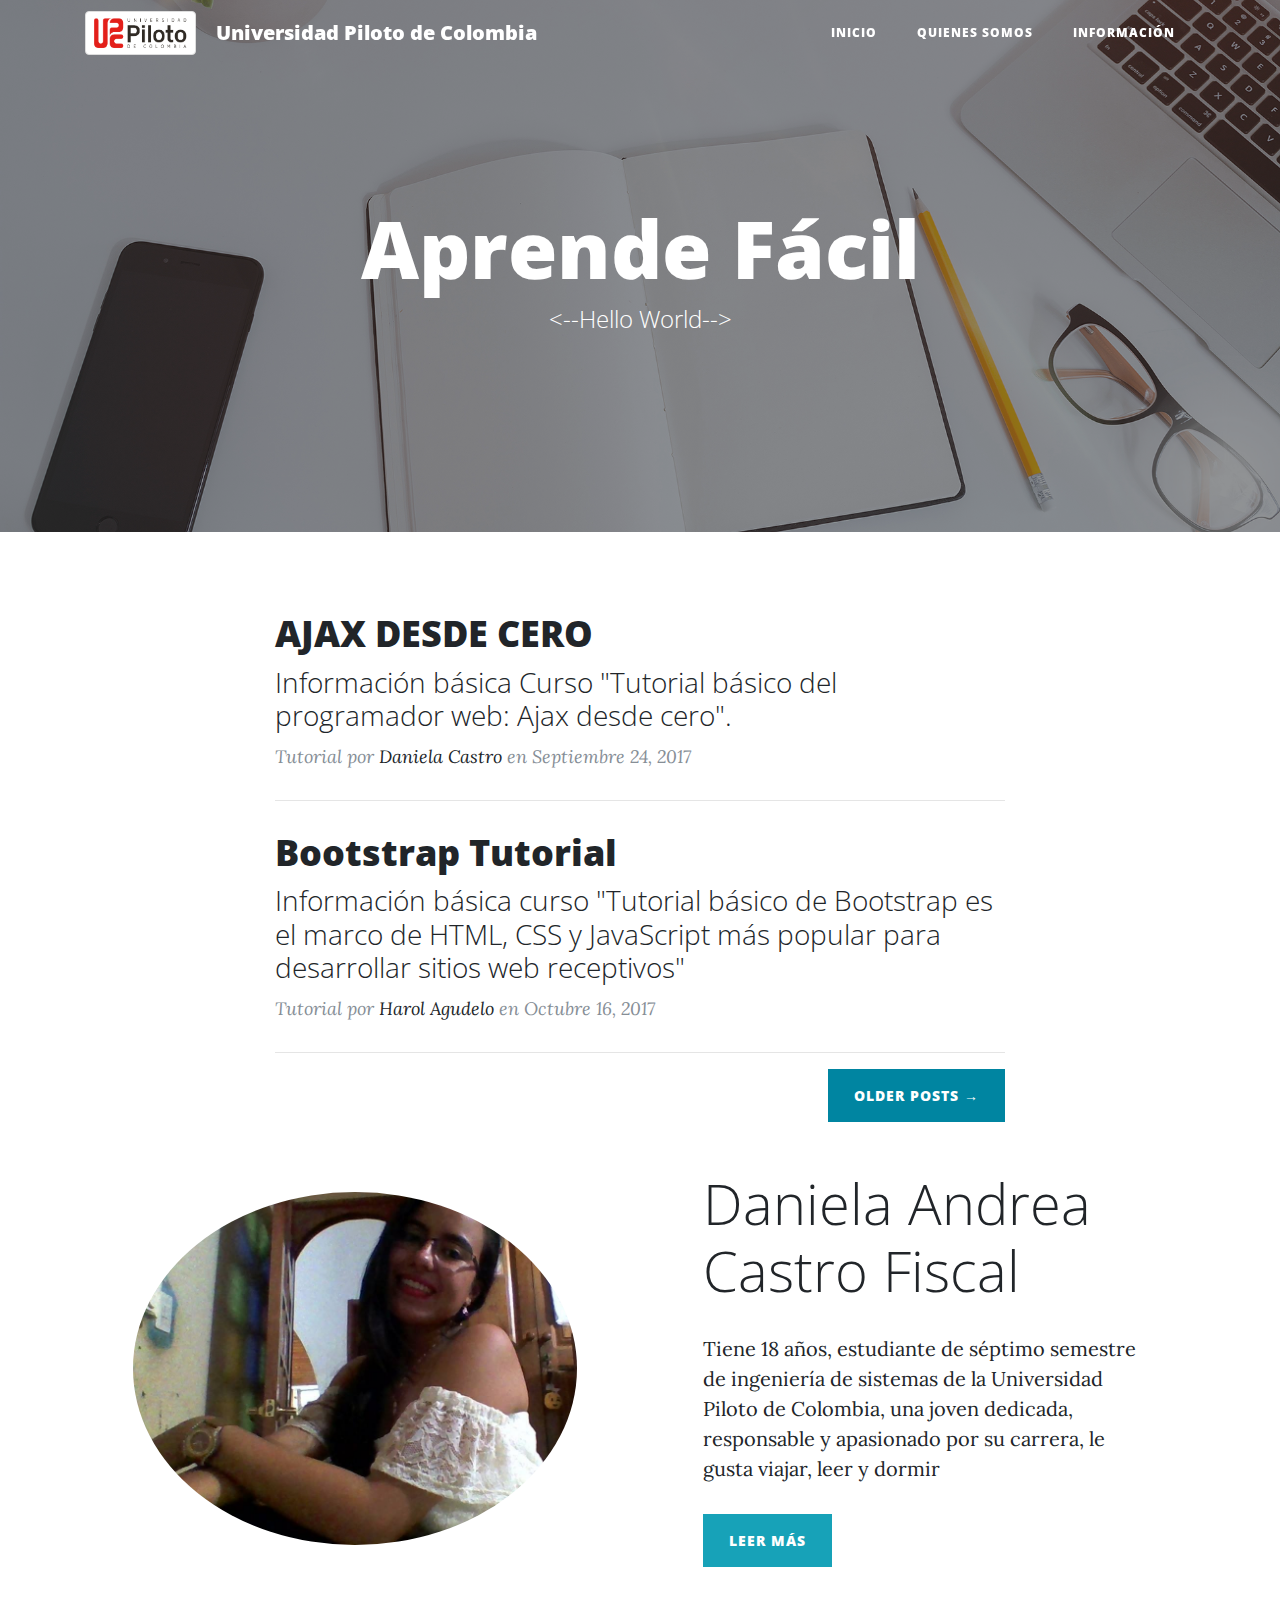
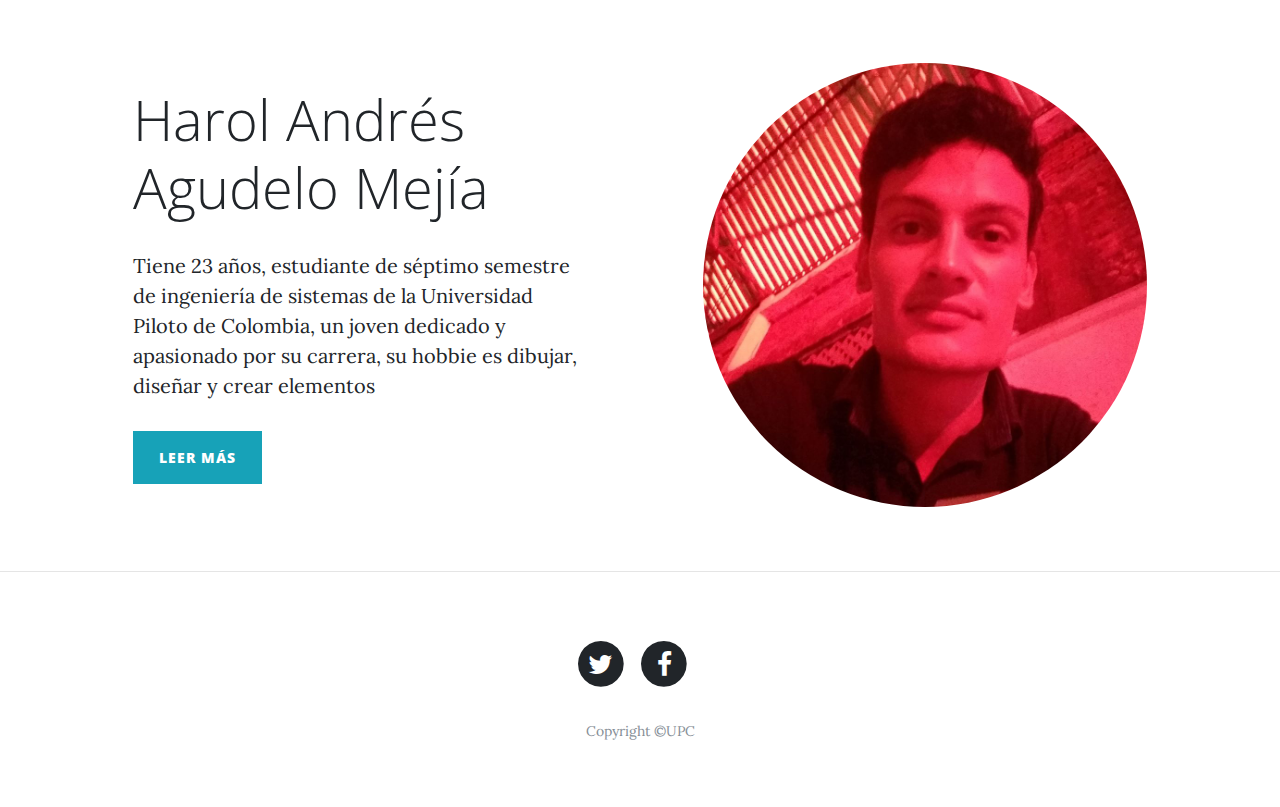
<file: index.html>
<!DOCTYPE html>
<html lang="en">

  <head>

    <meta charset="utf-8">
    <meta name="viewport" content="width=device-width, initial-scale=1, shrink-to-fit=no">
    <meta name="description" content="">
    <meta name="author" content="">

    <title>Programacion Web</title>

    <!-- Bootstrap core CSS -->
    <link href="vendor/bootstrap/css/bootstrap.min.css" rel="stylesheet">

    <!-- Custom fonts for this template -->
    <link href="vendor/font-awesome/css/font-awesome.min.css" rel="stylesheet" type="text/css">
    <link href='https://fonts.googleapis.com/css?family=Lora:400,700,400italic,700italic' rel='stylesheet' type='text/css'>
    <link href='https://fonts.googleapis.com/css?family=Open+Sans:300italic,400italic,600italic,700italic,800italic,400,300,600,700,800' rel='stylesheet' type='text/css'>

    <!-- Custom styles for this template -->
    <link href="css/clean-blog.min.css" rel="stylesheet">

  </head>

  <body>

    <!-- Navigation -->
    <nav class="navbar navbar-expand-lg navbar-light fixed-top" id="mainNav">
      <div class="container">
      <img class="img-thumbnail" src= img/LogoHorizontal.png alt="" width="10%" height="20%">
        <a class="navbar-brand" href="index.html">Universidad Piloto de Colombia</a>
        <button class="navbar-toggler navbar-toggler-right" type="button" data-toggle="collapse" data-target="#navbarResponsive" aria-controls="navbarResponsive" aria-expanded="false" aria-label="Toggle navigation">
          Menu
          <i class="fa fa-bars"></i>
        </button>
        <div class="collapse navbar-collapse" id="navbarResponsive">
          <ul class="navbar-nav ml-auto">
            
            <li class="nav-item">
              <a class="nav-link" href="index.html">Inicio</a>
            </li>
            <li class="nav-item">
              <a class="nav-link" href="#harol">Quienes Somos</a>
            </li>
            <li class="nav-item">
              <a class="nav-link" href="about.html">Información</a>
            </li>
            
            <!--<li class="nav-item">
              <a class="nav-link" href="contact.html">Contact</a>
            </li>-->
          </ul>
        </div>
      </div>
    </nav>

    <!-- Page Header -->
    <header class="masthead" style="background-image: url('img/home-bg.jpg')">
      <div class="overlay"></div>
      <div class="container">
        <div class="row">
          <div class="col-lg-8 col-md-10 mx-auto">
            <div class="site-heading">
              <h1>Aprende Fácil</h1>
              <span class="subheading"><--Hello World--> </span>
            </div>
          </div>
        </div>
      </div>
    </header>

    <!-- Main Content -->
    <div class="container">
      <div class="row">
        <div class="col-lg-8 col-md-10 mx-auto">
          <div class="post-preview">
            <a href="post.html">
              <h2 class="post-title">
                AJAX DESDE CERO
              </h2>
              <h3 class="post-subtitle">
                Información básica Curso "Tutorial básico del programador web: Ajax desde cero".
              </h3>
            </a>
            <p class="post-meta">Tutorial por
              <a href="hv.html">Daniela Castro</a>
              en Septiembre 24, 2017</p>
          </div>
          <hr>
          <div class="post-preview">
            <a href="post2.html">
              <h2 class="post-title">
                Bootstrap Tutorial
              </h2>
              <h3 class="post-subtitle">
                Información básica curso "Tutorial básico de Bootstrap es el marco de HTML, CSS y JavaScript más popular para desarrollar sitios web receptivos"
              </h3>
            </a>
            <p class="post-meta">Tutorial por
              <a href="hv1.html">Harol Agudelo</a>
              en Octubre 16, 2017</p>
          </div>
          <hr>
          
          <!-- Pager -->
          <div class="clearfix">
            <a class="btn btn-primary float-right" href="#">Older Posts &rarr;</a>
          </div>
        </div>
      </div>
    </div>

    <!--HOJAS DE VIDA-->
    <section>
      <div class="container">
        <div class="row align-items-center">
          <div class="col-md-6">
            <div class="p-5">
              <img class="img-fluid rounded-circle" src=img/yo.jpg  alt="">
            </div>
          </div>
          <div class="col-md-6">
            <div class="p-5">
              <h2 class="display-4">Daniela Andrea Castro Fiscal</h2>
              <p>Tiene 18 años, estudiante de séptimo semestre de ingeniería de sistemas de la Universidad Piloto de Colombia, una joven dedicada, responsable y apasionado por su carrera, le gusta viajar, leer y dormir </p>
              <a class="btn btn-info" href="hv.html">
              Leer Más
            </a>
            </div>
          </div>
        </div>
      </div>
    </section>

    <section>
      <div class="container">
        <div class="row align-items-center">
          <div class="col-md-6 order-2">
            <div class="p-5">
              <img class="img-fluid rounded-circle" src= img/harol.jpg alt="">
            </div>
          </div>
          <div class="col-md-6 order-1">
            <div class="p-5" id=harol>
              <h2 class="display-4">Harol Andrés Agudelo Mejía</h2>
              <p>Tiene 23 años, estudiante de séptimo semestre de ingeniería de sistemas de la Universidad Piloto de Colombia, un joven dedicado y apasionado por su carrera, su hobbie es dibujar, diseñar y crear elementos </p>
              <a class="btn btn-info" href="hv1.html">
              Leer Más
            </a>
            </div>
          </div>
        </div>
      </div>
    </section>

    
  <!--FIN HOJA DE VIDA-->

    <hr>

    <!-- Footer -->
    <footer>
      <div class="container">
        <div class="row">
          <div class="col-lg-8 col-md-10 mx-auto">
            <ul class="list-inline text-center">
              <li class="list-inline-item">
                <a href="https://twitter.com/login?redirect_after_login=%2Fhome">
                  <span class="fa-stack fa-lg">
                    <i class="fa fa-circle fa-stack-2x"></i>
                    <i class="fa fa-twitter fa-stack-1x fa-inverse"></i>
                  </span>
                </a>
              </li>
              <li class="list-inline-item">
                <a href= "https://www.facebook.com/dannii.castro.0716">
                  <span class="fa-stack fa-lg">
                    <i class="fa fa-circle fa-stack-2x"></i>
                    <i class="fa fa-facebook fa-stack-1x fa-inverse"></i>
                  </span>
                </a>
              </li>
              <li class="list-inline-item">
                <a href="https://www.facebook.com/dannii.castro.0716">
              </li>
            </ul>
            <p class="copyright text-muted">Copyright &copy;UPC</p>
          </div>
        </div>
      </div>
    </footer>

    <!-- Bootstrap core JavaScript -->
    <script src="vendor/jquery/jquery.min.js"></script>
    <script src="vendor/bootstrap/js/bootstrap.bundle.min.js"></script>

    <!-- Custom scripts for this template -->
    <script src="js/clean-blog.min.js"></script>

  </body>

</html>
</file>
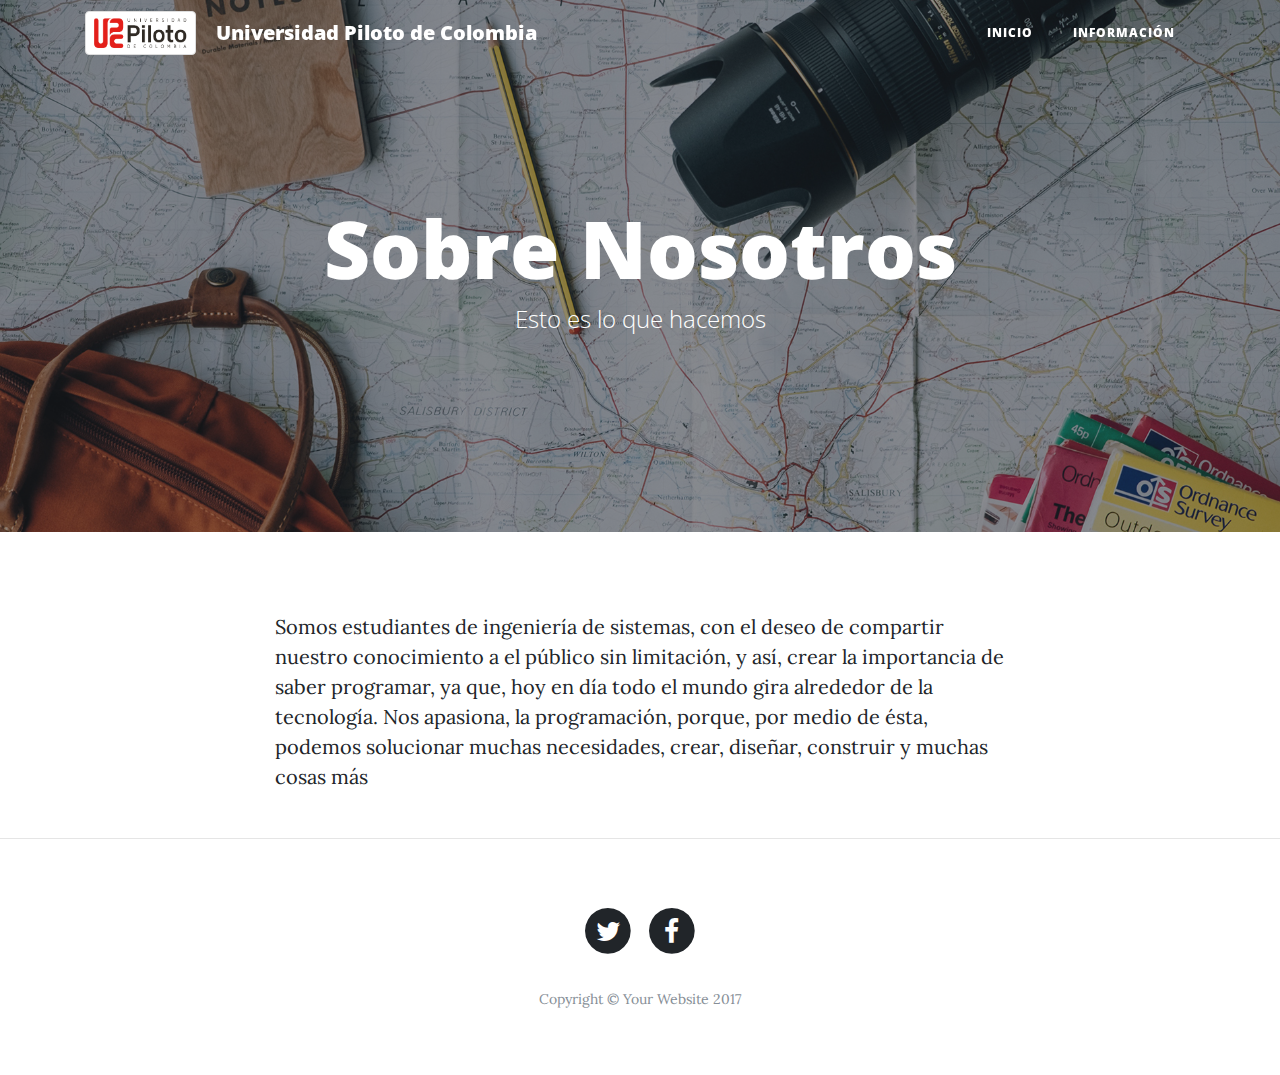
<file: about.html>
<!DOCTYPE html>
<html lang="en">

  <head>

    <meta charset="utf-8">
    <meta name="viewport" content="width=device-width, initial-scale=1, shrink-to-fit=no">
    <meta name="description" content="">
    <meta name="author" content="">

    <title>Programación Web</title>

    <!-- Bootstrap core CSS -->
    <link href="vendor/bootstrap/css/bootstrap.min.css" rel="stylesheet">

    <!-- Custom fonts for this template -->
    <link href="vendor/font-awesome/css/font-awesome.min.css" rel="stylesheet" type="text/css">
    <link href='https://fonts.googleapis.com/css?family=Lora:400,700,400italic,700italic' rel='stylesheet' type='text/css'>
    <link href='https://fonts.googleapis.com/css?family=Open+Sans:300italic,400italic,600italic,700italic,800italic,400,300,600,700,800' rel='stylesheet' type='text/css'>

    <!-- Custom styles for this template -->
    <link href="css/clean-blog.min.css" rel="stylesheet">

  </head>

  <body>

    <!-- Navigation -->
    <nav class="navbar navbar-expand-lg navbar-light fixed-top" id="mainNav">
      <div class="container"><img class="img-thumbnail" src= img/LogoHorizontal.png alt="" width="10%" height="20%">
        <a class="navbar-brand" href="index.html">Universidad Piloto de Colombia</a>
        <button class="navbar-toggler navbar-toggler-right" type="button" data-toggle="collapse" data-target="#navbarResponsive" aria-controls="navbarResponsive" aria-expanded="false" aria-label="Toggle navigation">
          Menu
          <i class="fa fa-bars"></i>
        </button>
        <div class="collapse navbar-collapse" id="navbarResponsive">
          <ul class="navbar-nav ml-auto">
            <li class="nav-item">
              <a class="nav-link" href="index.html">Inicio</a>
            </li>
            
            <li class="nav-item">
              <a class="nav-link" href="about.html">Información</a>
            </li>
          </ul>
        </div>
      </div>
    </nav>

    <!-- Page Header -->
    <header class="masthead" style="background-image: url('img/about-bg.jpg')">
      <div class="overlay"></div>
      <div class="container">
        <div class="row">
          <div class="col-lg-8 col-md-10 mx-auto">
            <div class="page-heading">
              <h1>Sobre Nosotros</h1>
              <span class="subheading">Esto es lo que hacemos</span>
            </div>
          </div>
        </div>
      </div>
    </header>

    <!-- Main Content -->
    <div class="container">
      <div class="row">
        <div class="col-lg-8 col-md-10 mx-auto">
          <p>Somos estudiantes de ingeniería de sistemas, con el deseo de compartir nuestro conocimiento a el público sin limitación, y así, crear la importancia de saber programar, ya que, hoy en día todo el mundo gira alrededor de la tecnología. Nos apasiona, la programación, porque, por medio de ésta, podemos solucionar muchas necesidades, crear, diseñar, construir y muchas cosas más</p>
          
        </div>
      </div>
    </div>

    <hr>

    <!-- Footer -->
    <footer>
      <div class="container">
        <div class="row">
          <div class="col-lg-8 col-md-10 mx-auto">
            <ul class="list-inline text-center">
              <li class="list-inline-item">
                <a href="https://twitter.com/login?redirect_after_login=%2Fhome">
                  <span class="fa-stack fa-lg">
                    <i class="fa fa-circle fa-stack-2x"></i>
                    <i class="fa fa-twitter fa-stack-1x fa-inverse"></i>
                  </span>
                </a>
              </li>
              <li class="list-inline-item">
                <a href="https://www.facebook.com/dannii.castro.0716">
                  <span class="fa-stack fa-lg">
                    <i class="fa fa-circle fa-stack-2x"></i>
                    <i class="fa fa-facebook fa-stack-1x fa-inverse"></i>
                  </span>
                </a>
              </li>
  
              
            </ul>
            <p class="copyright text-muted">Copyright &copy; Your Website 2017</p>
          </div>
        </div>
      </div>
    </footer>

    <!-- Bootstrap core JavaScript -->
    <script src="vendor/jquery/jquery.min.js"></script>
    <script src="vendor/bootstrap/js/bootstrap.bundle.min.js"></script>

    <!-- Custom scripts for this template -->
    <script src="js/clean-blog.min.js"></script>

  </body>

</html>
</file>
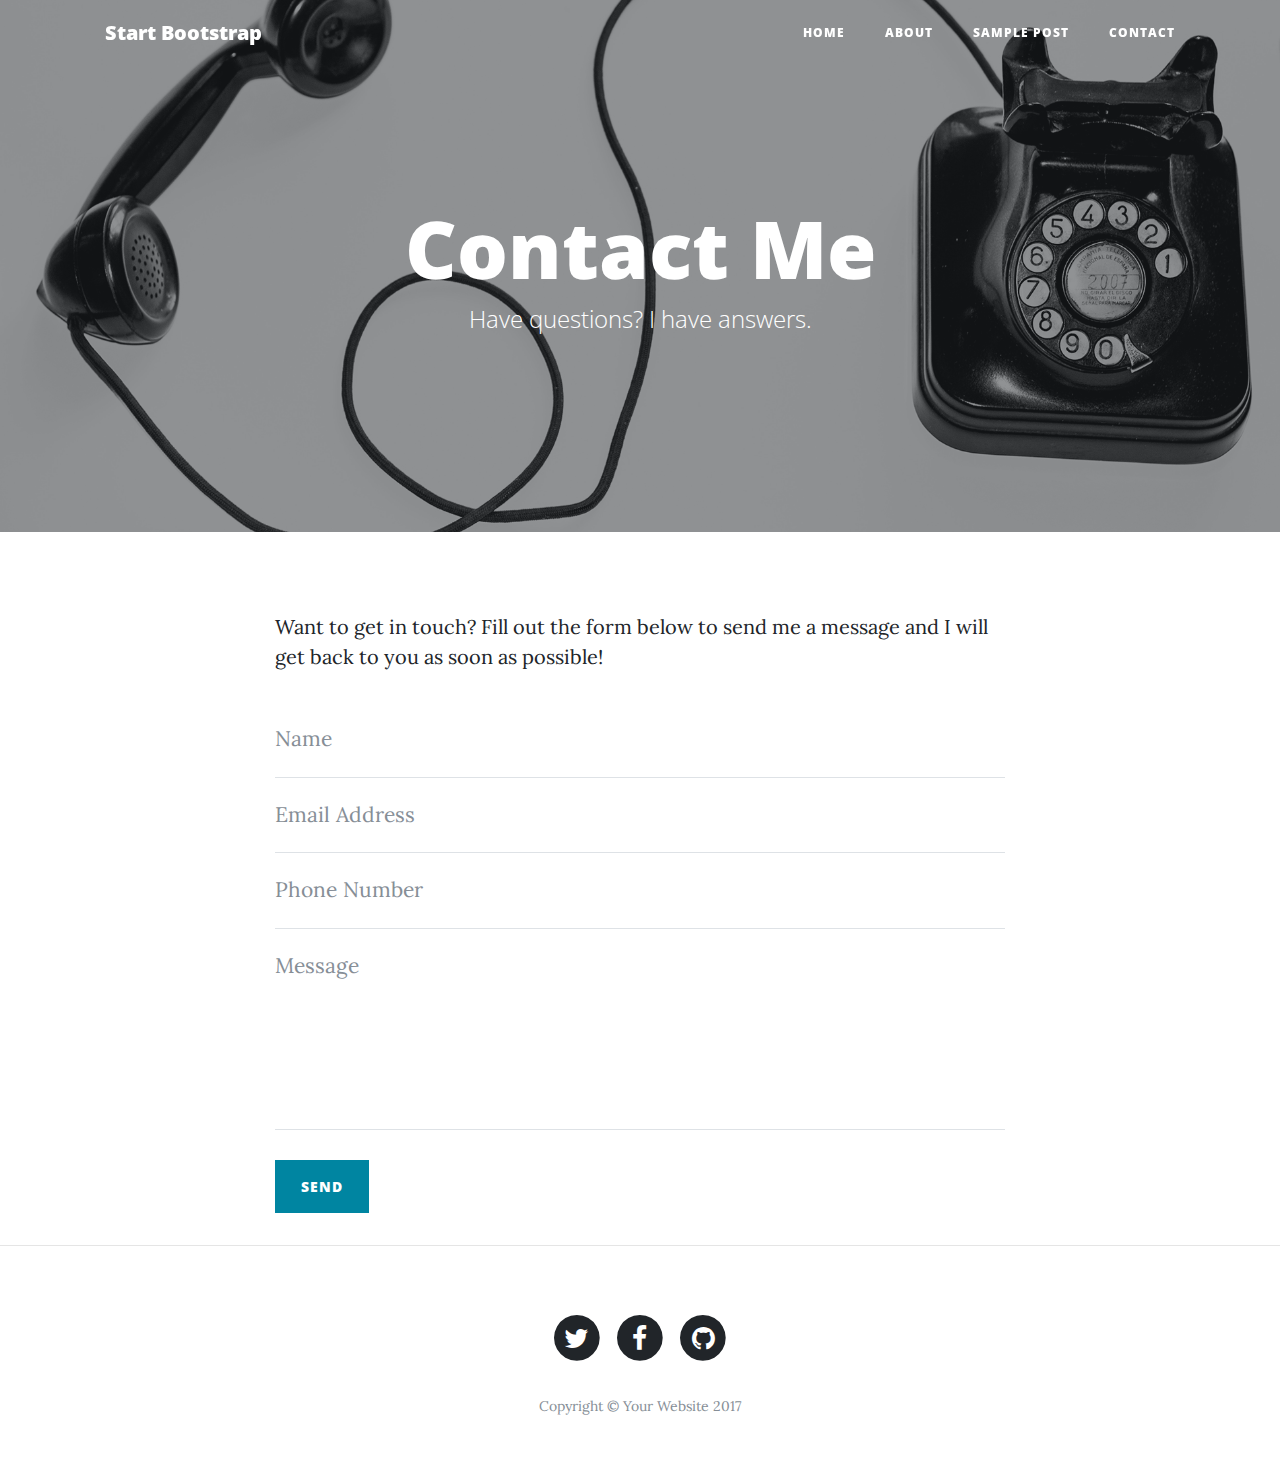
<file: contact.html>
<!DOCTYPE html>
<html lang="en">

  <head>

    <meta charset="utf-8">
    <meta name="viewport" content="width=device-width, initial-scale=1, shrink-to-fit=no">
    <meta name="description" content="">
    <meta name="author" content="">

    <title>Clean Blog - Start Bootstrap Theme</title>

    <!-- Bootstrap core CSS -->
    <link href="vendor/bootstrap/css/bootstrap.min.css" rel="stylesheet">

    <!-- Custom fonts for this template -->
    <link href="vendor/font-awesome/css/font-awesome.min.css" rel="stylesheet" type="text/css">
    <link href='https://fonts.googleapis.com/css?family=Lora:400,700,400italic,700italic' rel='stylesheet' type='text/css'>
    <link href='https://fonts.googleapis.com/css?family=Open+Sans:300italic,400italic,600italic,700italic,800italic,400,300,600,700,800' rel='stylesheet' type='text/css'>

    <!-- Custom styles for this template -->
    <link href="css/clean-blog.min.css" rel="stylesheet">

  </head>

  <body>

    <!-- Navigation -->
    <nav class="navbar navbar-expand-lg navbar-light fixed-top" id="mainNav">
      <div class="container">
        <a class="navbar-brand" href="index.html">Start Bootstrap</a>
        <button class="navbar-toggler navbar-toggler-right" type="button" data-toggle="collapse" data-target="#navbarResponsive" aria-controls="navbarResponsive" aria-expanded="false" aria-label="Toggle navigation">
          Menu
          <i class="fa fa-bars"></i>
        </button>
        <div class="collapse navbar-collapse" id="navbarResponsive">
          <ul class="navbar-nav ml-auto">
            <li class="nav-item">
              <a class="nav-link" href="index.html">Home</a>
            </li>
            <li class="nav-item">
              <a class="nav-link" href="about.html">About</a>
            </li>
            <li class="nav-item">
              <a class="nav-link" href="post.html">Sample Post</a>
            </li>
            <li class="nav-item">
              <a class="nav-link" href="contact.html">Contact</a>
            </li>
          </ul>
        </div>
      </div>
    </nav>

    <!-- Page Header -->
    <header class="masthead" style="background-image: url('img/contact-bg.jpg')">
      <div class="overlay"></div>
      <div class="container">
        <div class="row">
          <div class="col-lg-8 col-md-10 mx-auto">
            <div class="page-heading">
              <h1>Contact Me</h1>
              <span class="subheading">Have questions? I have answers.</span>
            </div>
          </div>
        </div>
      </div>
    </header>

    <!-- Main Content -->
    <div class="container">
      <div class="row">
        <div class="col-lg-8 col-md-10 mx-auto">
          <p>Want to get in touch? Fill out the form below to send me a message and I will get back to you as soon as possible!</p>
          <!-- Contact Form - Enter your email address on line 19 of the mail/contact_me.php file to make this form work. -->
          <!-- WARNING: Some web hosts do not allow emails to be sent through forms to common mail hosts like Gmail or Yahoo. It's recommended that you use a private domain email address! -->
          <!-- To use the contact form, your site must be on a live web host with PHP! The form will not work locally! -->
          <form name="sentMessage" id="contactForm" novalidate>
            <div class="control-group">
              <div class="form-group floating-label-form-group controls">
                <label>Name</label>
                <input type="text" class="form-control" placeholder="Name" id="name" required data-validation-required-message="Please enter your name.">
                <p class="help-block text-danger"></p>
              </div>
            </div>
            <div class="control-group">
              <div class="form-group floating-label-form-group controls">
                <label>Email Address</label>
                <input type="email" class="form-control" placeholder="Email Address" id="email" required data-validation-required-message="Please enter your email address.">
                <p class="help-block text-danger"></p>
              </div>
            </div>
            <div class="control-group">
              <div class="form-group col-xs-12 floating-label-form-group controls">
                <label>Phone Number</label>
                <input type="tel" class="form-control" placeholder="Phone Number" id="phone" required data-validation-required-message="Please enter your phone number.">
                <p class="help-block text-danger"></p>
              </div>
            </div>
            <div class="control-group">
              <div class="form-group floating-label-form-group controls">
                <label>Message</label>
                <textarea rows="5" class="form-control" placeholder="Message" id="message" required data-validation-required-message="Please enter a message."></textarea>
                <p class="help-block text-danger"></p>
              </div>
            </div>
            <br>
            <div id="success"></div>
            <div class="form-group">
              <button type="submit" class="btn btn-primary" id="sendMessageButton">Send</button>
            </div>
          </form>
        </div>
      </div>
    </div>

    <hr>

    <!-- Footer -->
    <footer>
      <div class="container">
        <div class="row">
          <div class="col-lg-8 col-md-10 mx-auto">
            <ul class="list-inline text-center">
              <li class="list-inline-item">
                <a href="#">
                  <span class="fa-stack fa-lg">
                    <i class="fa fa-circle fa-stack-2x"></i>
                    <i class="fa fa-twitter fa-stack-1x fa-inverse"></i>
                  </span>
                </a>
              </li>
              <li class="list-inline-item">
                <a href="#">
                  <span class="fa-stack fa-lg">
                    <i class="fa fa-circle fa-stack-2x"></i>
                    <i class="fa fa-facebook fa-stack-1x fa-inverse"></i>
                  </span>
                </a>
              </li>
              <li class="list-inline-item">
                <a href="#">
                  <span class="fa-stack fa-lg">
                    <i class="fa fa-circle fa-stack-2x"></i>
                    <i class="fa fa-github fa-stack-1x fa-inverse"></i>
                  </span>
                </a>
              </li>
            </ul>
            <p class="copyright text-muted">Copyright &copy; Your Website 2017</p>
          </div>
        </div>
      </div>
    </footer>

    <!-- Bootstrap core JavaScript -->
    <script src="vendor/jquery/jquery.min.js"></script>
    <script src="vendor/bootstrap/js/bootstrap.bundle.min.js"></script>

    <!-- Contact Form JavaScript -->
    <script src="js/jqBootstrapValidation.js"></script>
    <script src="js/contact_me.js"></script>

    <!-- Custom scripts for this template -->
    <script src="js/clean-blog.min.js"></script>

  </body>

</html>
</file>
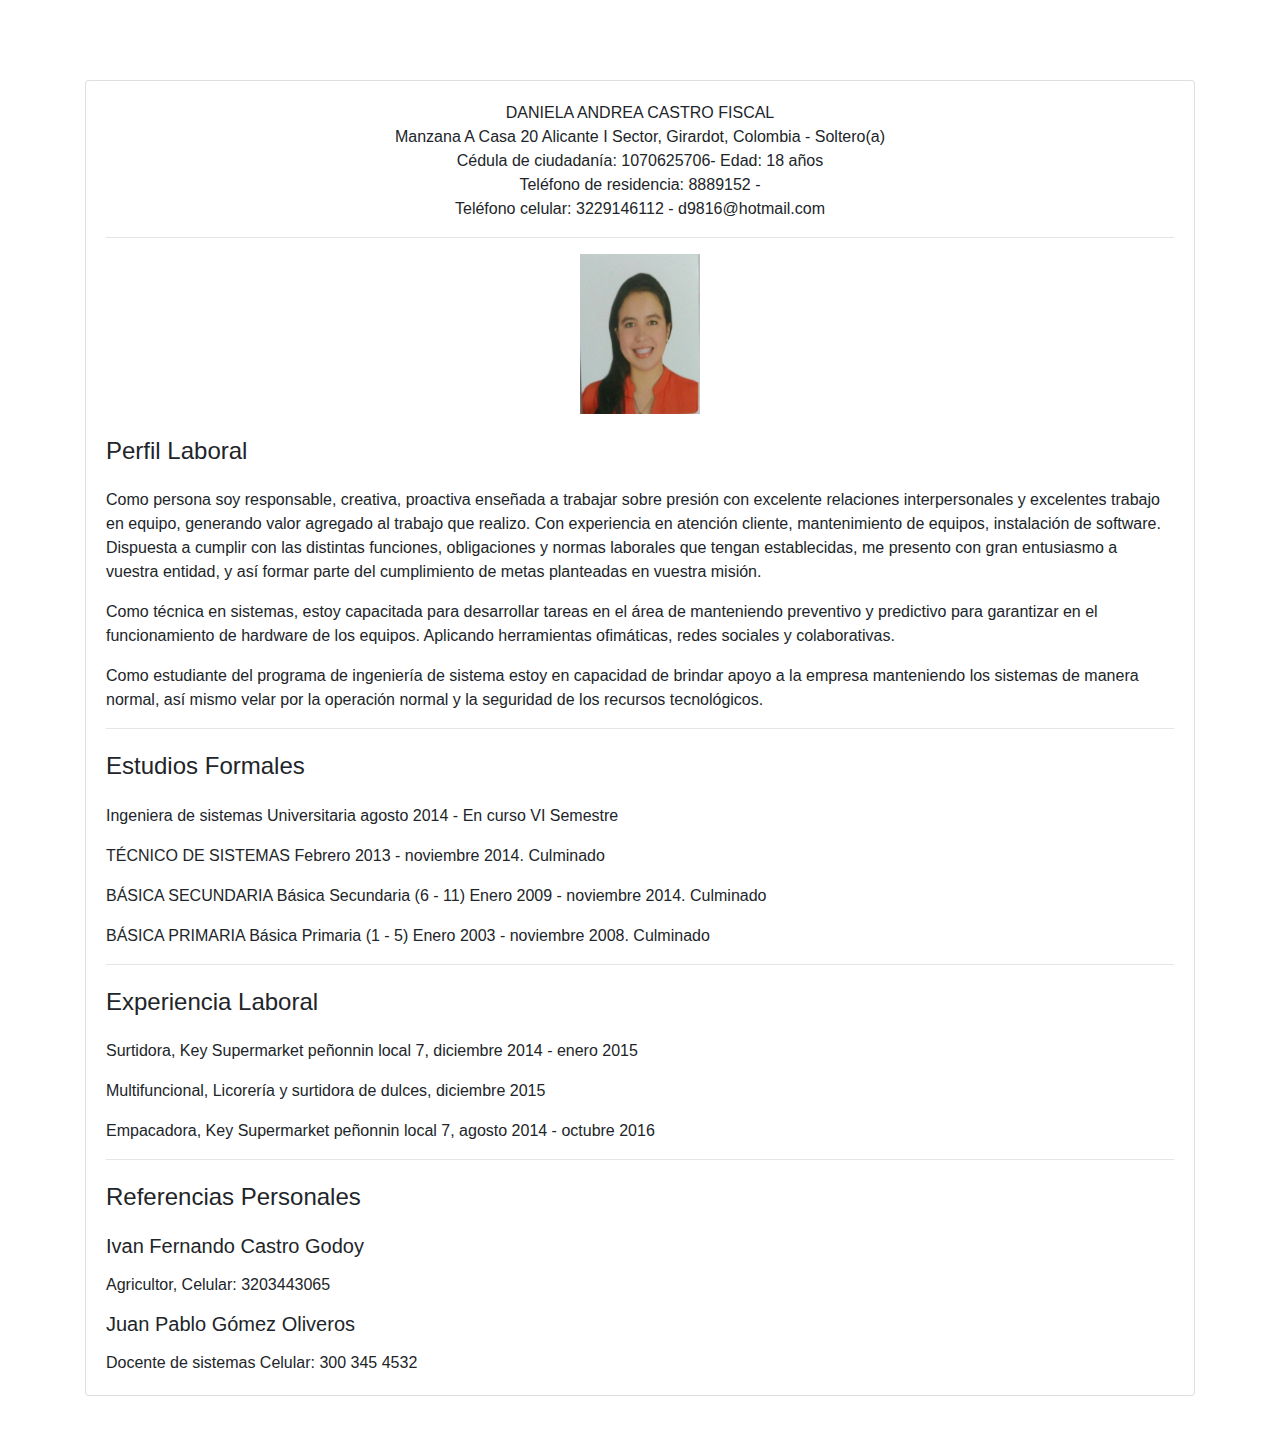
<file: hv.html>
<html>
<head>
	<title>Hoja de vida</title>
</head>
<meta charset="utf-8">
<br>
<link href="css/bootstrap.min.css" rel="stylesheet">
<link href="css/blog-home.css" rel="stylesheet">
<body>

<div class="container">
	<div class="row">
		<div class="col-md-12">
			<div class="card mb-5">
                    
                    <div class="card-body">
                    	<center>DANIELA ANDREA CASTRO FISCAL</center>
						<center>Manzana A Casa 20 Alicante I Sector, Girardot, Colombia - Soltero(a)</center>
						<center>Cédula de ciudadanía: 1070625706- Edad: 18 a&ntilde;os</center>
						<center> Tel&eacute;fono de residencia: 8889152 -</center>
						<center>Tel&eacute;fono celular: 3229146112 &#45; d9816@hotmail.com</center>
						<center><hr></center>
						<center><img src="img/daniela.jpg" width="120" height="160"></center>
                        <h4 class="my-4">Perfil Laboral</h4>
                        <p class="card-text">Como persona soy responsable, creativa, proactiva ense&ntilde;ada a trabajar sobre presi&oacute;n con excelente relaciones interpersonales y excelentes trabajo en equipo, generando valor agregado al trabajo que realizo. Con experiencia en atenci&oacute;n cliente, mantenimiento de equipos, instalaci&oacute;n de software. Dispuesta a cumplir con las distintas funciones, obligaciones y normas laborales que tengan establecidas, me presento con gran entusiasmo a vuestra entidad, y as&iacute; formar parte del cumplimiento de metas planteadas en vuestra misi&oacute;n.</p>
                        <p class="card-text">Como t&eacute;cnica en sistemas, estoy capacitada para desarrollar tareas en el &aacute;rea de manteniendo preventivo y predictivo para garantizar en el funcionamiento de hardware de los equipos. Aplicando herramientas ofim&aacute;ticas, redes sociales y colaborativas.</p>
                        <p class="card-text">Como estudiante del programa de ingenier&iacute;a de sistema estoy en capacidad de  brindar  apoyo  a la  empresa manteniendo  los sistemas  de  manera  normal, as&iacute;  mismo velar  por la  operaci&oacute;n normal y la seguridad de los recursos tecnol&oacute;gicos.</p>
                        <center><hr></center>
                        <h4 class="my-4">Estudios Formales</h4>
                        <p class="card-text"> Ingeniera de sistemas Universitaria agosto 2014 - En curso VI Semestre</p>
                        <p class="card-text">T&Eacute;CNICO DE SISTEMAS   
							Febrero 2013 - noviembre 2014. Culminado</p>
						<p class="card-text">B&Aacute;SICA SECUNDARIA  
							B&aacute;sica Secundaria (6 - 11)  
							Enero 2009 - noviembre 2014. Culminado </p>
						<p class="card-text">B&Aacute;SICA PRIMARIA  
							B&aacute;sica Primaria (1 - 5)  
							Enero 2003 - noviembre 2008. Culminado</p>
						<center><hr></center>
                        <h4 class="my-4">Experiencia Laboral</h4>
                        <p class="card-text">Surtidora, Key Supermarket pe&ntilde;onnin local 7, diciembre 2014 &#45; enero 2015</p>
                        <p class="card-text">Multifuncional, Licorer&iacute;a y surtidora de dulces, diciembre 2015</p>
                        <p class="card-text">Empacadora, Key Supermarket peñonnin local 7, agosto 2014 &#45; octubre 2016</p>
                        <center><hr></center>
                        <h4 class="my-4">Referencias Personales</h4>
                        <h5 class="my-3">Ivan Fernando Castro Godoy</h5>
                        <p class="card-text">Agricultor,
						Celular: 3203443065</p>
						<h5 class="my-3">Juan Pablo G&oacute;mez Oliveros</h5>
                        <p class="card-text">Docente de sistemas Celular: 300 345 4532</p>
                    </div>
                    
                </div>
		</div>
	</div>
</div>
</body>
</html>
<!-- DANIELA ANDREA CASTRO FISCAL
                                Manzana A Casa 20 Alicante I Sector, Girardot, Colombia - Soltero(a)
                          Tarjeta de Identidad 98121615711- Edad: 18 años
                   Teléfono de residencia: 8889152 -
                           Teléfono celular: 3229146112 – d9816@hotmail.com
                 TECN SISTEMAS COMPUTACIÓN -->
</file>
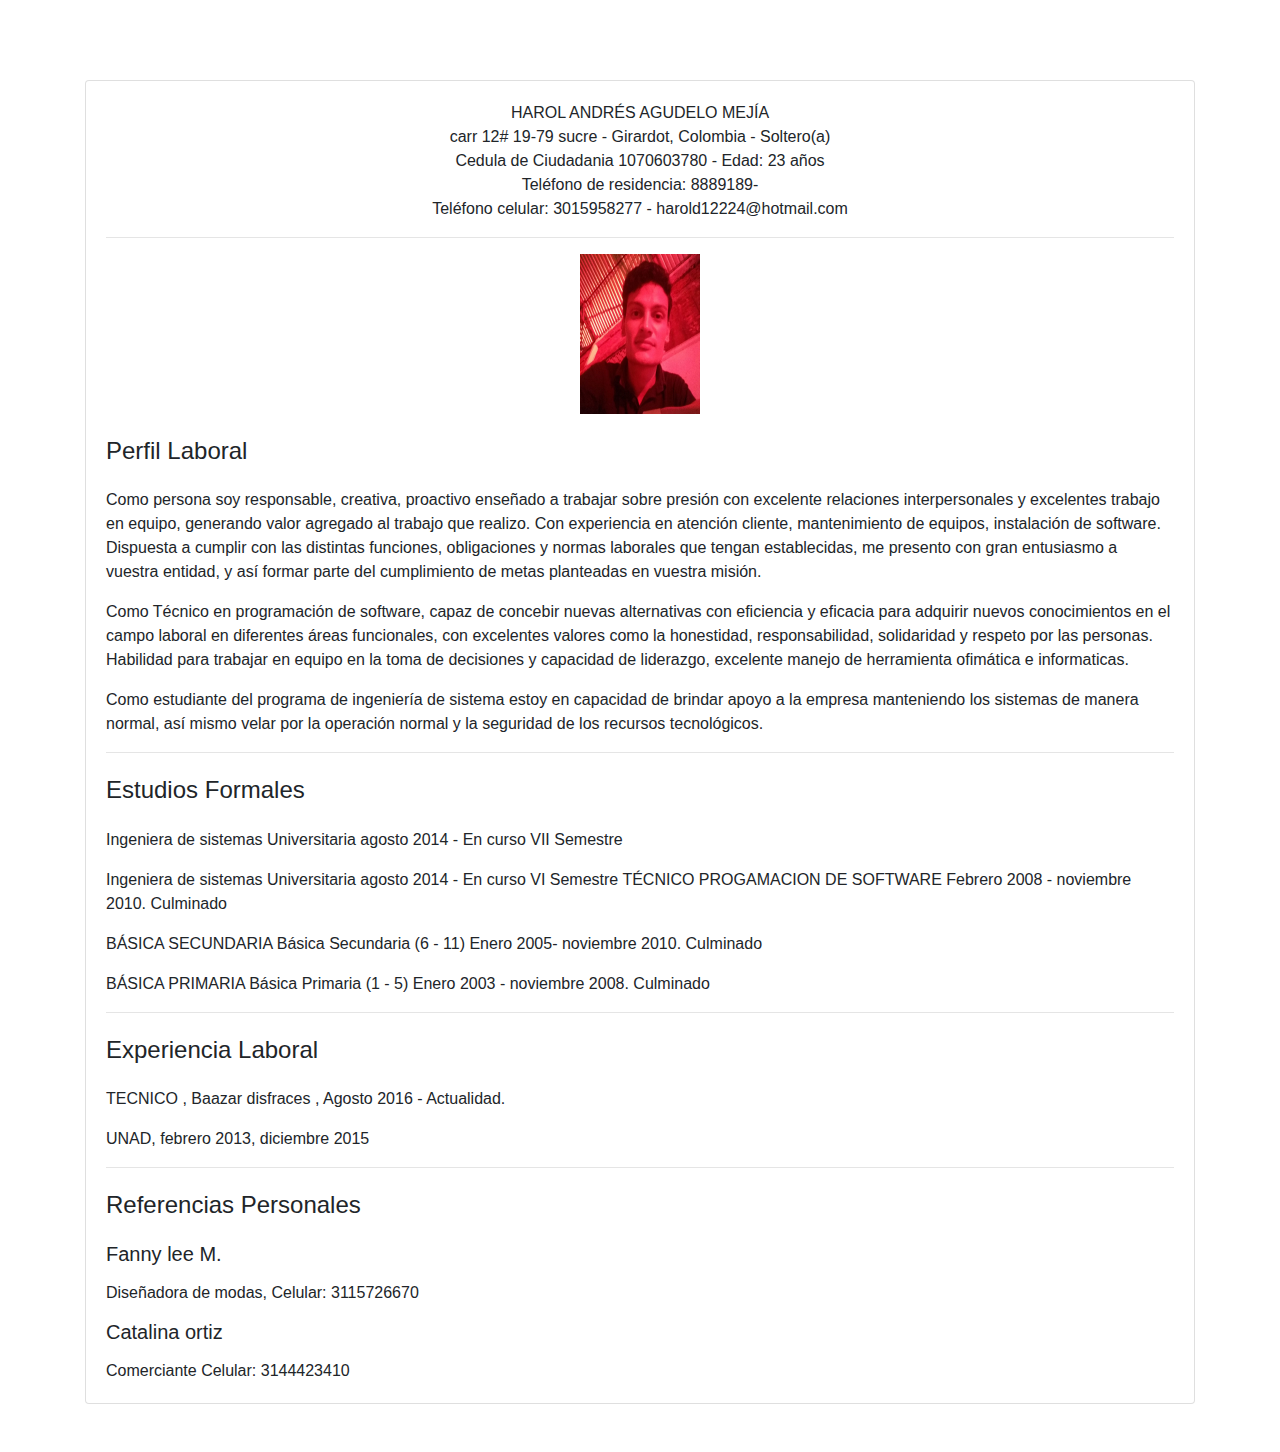
<file: hv1.html>
<html>
<head>
	<title>Hoja de vida</title>
</head>
<meta charset="utf-8">
<br>
<link href="css/bootstrap.min.css" rel="stylesheet">
<link href="css/blog-home.css" rel="stylesheet">
<body>

<div class="container">
	<div class="row">
		<div class="col-md-12">
			<div class="card mb-5">
                    
                    <div class="card-body">
                    	<center>HAROL ANDRÉS AGUDELO MEJÍA</center>
						<center>carr 12# 19-79 sucre - Girardot, Colombia - Soltero(a)</center>
						<center>Cedula de Ciudadania 1070603780 - Edad: 23 años</center>
						<center> Tel&eacute;fono de residencia: 8889189-</center>
						<center>Teléfono celular: 3015958277 - harold12224@hotmail.com</center>
						<center><hr></center>
						<center><img src="img/harol.jpg" width="120" height="160"></center>
                        <h4 class="my-4">Perfil Laboral</h4>
                        <p class="card-text">Como persona soy responsable, creativa, proactivo ense&ntilde;ado a trabajar sobre presi&oacute;n con excelente relaciones interpersonales y excelentes trabajo en equipo, generando valor agregado al trabajo que realizo. Con experiencia en atenci&oacute;n cliente, mantenimiento de equipos, instalaci&oacute;n de software. Dispuesta a cumplir con las distintas funciones, obligaciones y normas laborales que tengan establecidas, me presento con gran entusiasmo a vuestra entidad, y as&iacute; formar parte del cumplimiento de metas planteadas en vuestra misi&oacute;n.</p>
                        <p class="card-text">Como Técnico en programación de software, capaz de concebir nuevas alternativas con eficiencia y eficacia para adquirir nuevos conocimientos en el campo laboral en diferentes áreas funcionales, con excelentes valores como la honestidad, responsabilidad, solidaridad y respeto por las personas. Habilidad para trabajar en equipo en la toma de decisiones y capacidad de liderazgo, excelente manejo de herramienta ofimática e informaticas.</p>
                        <p class="card-text">Como estudiante del programa de ingenier&iacute;a de sistema estoy en capacidad de  brindar  apoyo  a la  empresa manteniendo  los sistemas  de  manera  normal, as&iacute;  mismo velar  por la  operaci&oacute;n normal y la seguridad de los recursos tecnol&oacute;gicos.</p>
                        <center><hr></center>
                        <h4 class="my-4">Estudios Formales</h4>
                        <p class="card-text"> Ingeniera de sistemas Universitaria agosto 2014 - En curso VII Semestre</p>
                        <p class="card-text">Ingeniera de sistemas Universitaria agosto 2014 - En curso VI Semestre
                        TÉCNICO PROGAMACION DE SOFTWARE Febrero 2008 - noviembre 2010. Culminado </p>
						<p class="card-text">B&Aacute;SICA SECUNDARIA  
							B&aacute;sica Secundaria (6 - 11)  
							Enero 2005- noviembre 2010. Culminado</p>
						<p class="card-text">B&Aacute;SICA PRIMARIA  
							B&aacute;sica Primaria (1 - 5)  
							Enero 2003 - noviembre 2008. Culminado</p>
						<center><hr></center>
                        <h4 class="my-4">Experiencia Laboral</h4>
                        <p class="card-text">TECNICO , Baazar disfraces , Agosto 2016 - Actualidad.</p>
                        <p class="card-text">UNAD, febrero  2013, diciembre 2015</p>
                        <center><hr></center>
                        <h4 class="my-4">Referencias Personales</h4>
                        <h5 class="my-3">Fanny lee M.</h5>
                        <p class="card-text">Diseñadora de modas, Celular: 3115726670</p>
						<h5 class="my-3">Catalina ortiz</h5>
                        <p class="card-text">Comerciante Celular: 3144423410</p>
                    </div>
                    
                </div>
		</div>
	</div>
</div>
</body>
</html>
<!-- DANIELA ANDREA CASTRO FISCAL
                                Manzana A Casa 20 Alicante I Sector, Girardot, Colombia - Soltero(a)
                          Tarjeta de Identidad 98121615711- Edad: 18 años
                   Teléfono de residencia: 8889152 -
                           Teléfono celular: 3229146112 – d9816@hotmail.com
                 TECN SISTEMAS COMPUTACIÓN -->
</file>
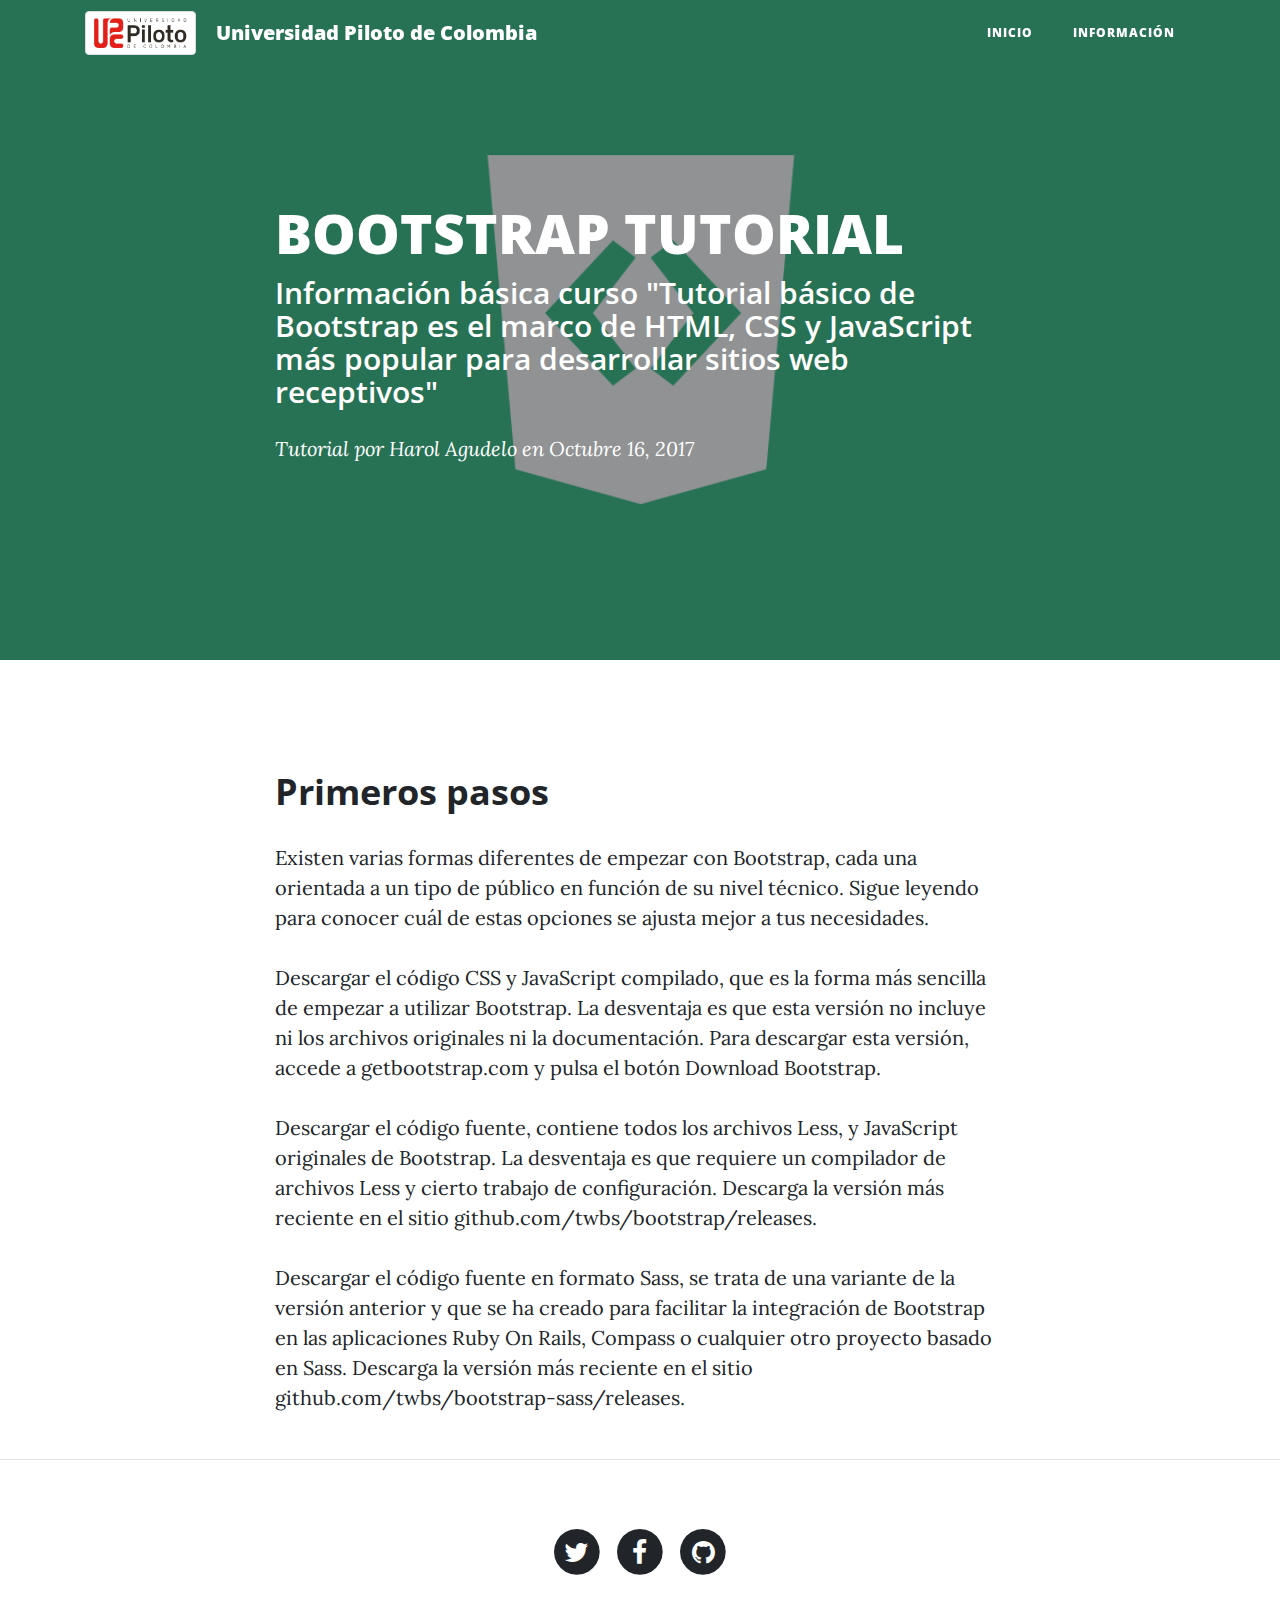
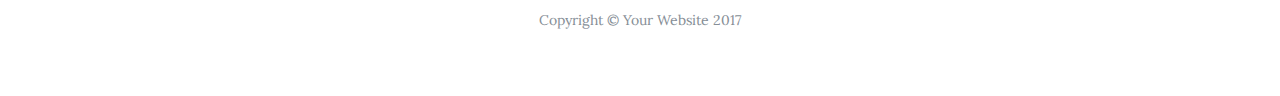
<file: post2.html>
<!DOCTYPE html>
<html lang="en">

  <head>

    <meta charset="utf-8">
    <meta name="viewport" content="width=device-width, initial-scale=1, shrink-to-fit=no">
    <meta name="description" content="">
    <meta name="author" content="">

    <title>BOOTSTRAP TUTORIAL</title>

    <!-- Bootstrap core CSS -->
    <link href="vendor/bootstrap/css/bootstrap.min.css" rel="stylesheet">

    <!-- Custom fonts for this template -->
    <link href="vendor/font-awesome/css/font-awesome.min.css" rel="stylesheet" type="text/css">
    <link href='https://fonts.googleapis.com/css?family=Lora:400,700,400italic,700italic' rel='stylesheet' type='text/css'>
    <link href='https://fonts.googleapis.com/css?family=Open+Sans:300italic,400italic,600italic,700italic,800italic,400,300,600,700,800' rel='stylesheet' type='text/css'>

    <!-- Custom styles for this template -->
    <link href="css/clean-blog.min.css" rel="stylesheet">

  </head>

  <body>

    <!-- Navigation -->
    <nav class="navbar navbar-expand-lg navbar-light fixed-top" id="mainNav">
      <div class="container">
        <img class="img-thumbnail" src= img/LogoHorizontal.png alt="" width="10%" height="20%">
        <a class="navbar-brand" href="index.html">Universidad Piloto de Colombia</a>
        <button class="navbar-toggler navbar-toggler-right" type="button" data-toggle="collapse" data-target="#navbarResponsive" aria-controls="navbarResponsive" aria-expanded="false" aria-label="Toggle navigation">
          Menu
          <i class="fa fa-bars"></i>
        </button>
        <div class="collapse navbar-collapse" id="navbarResponsive">
          <ul class="navbar-nav ml-auto">
            <li class="nav-item">
              <a class="nav-link" href="index.html">Inicio</a>
            </li>
            
            <li class="nav-item">
              <a class="nav-link" href="about.html">Información</a>
            </li>
          </ul>
        </div>
      </div>
    </nav>

    <!-- Page Header -->
    <header class="masthead" style="background-image: url('img/b.png')">
      <div class="overlay"></div>
      <div class="container">
        <div class="row">
          <div class="col-lg-8 col-md-10 mx-auto">
            <div class="post-heading">
              <h1>BOOTSTRAP TUTORIAL</h1>
              <h2 class="subheading">Información básica curso "Tutorial básico de Bootstrap es el marco de HTML, CSS y JavaScript más popular para desarrollar sitios web receptivos"</h2>
              <span class="meta">Tutorial por
                <a href="#">Harol Agudelo</a>
                en Octubre 16, 2017</span>
            </div>
          </div>
        </div>
      </div>
    </header>

    <!-- Post Content -->
    <article>
      <div class="container">
        <div class="row">
          <div class="col-lg-8 col-md-10 mx-auto">
            <h2 class="section-heading">Primeros pasos</h2>
            <p>Existen varias formas diferentes de empezar con Bootstrap, cada una orientada a un tipo de público en función de su nivel técnico. Sigue leyendo para conocer cuál de estas opciones se ajusta mejor a tus necesidades.</p>

            <p>Descargar el código CSS y JavaScript compilado, que es la forma más sencilla de empezar a utilizar Bootstrap. La desventaja es que esta versión no incluye ni los archivos originales ni la documentación. Para descargar esta versión, accede a getbootstrap.com y pulsa el botón Download Bootstrap.</p>

            <p>Descargar el código fuente, contiene todos los archivos Less, y JavaScript originales de Bootstrap. La desventaja es que requiere un compilador de archivos Less y cierto trabajo de configuración. Descarga la versión más reciente en el sitio github.com/twbs/bootstrap/releases.</p>

            <p>Descargar el código fuente en formato Sass, se trata de una variante de la versión anterior y que se ha creado para facilitar la integración de Bootstrap en las aplicaciones Ruby On Rails, Compass o cualquier otro proyecto basado en Sass. Descarga la versión más reciente en el sitio github.com/twbs/bootstrap-sass/releases.</p>

            
          </div>
        </div>
      </div>
    </article>

    <hr>

    <!-- Footer -->
    <footer>
      <div class="container">
        <div class="row">
          <div class="col-lg-8 col-md-10 mx-auto">
            <ul class="list-inline text-center">
              <li class="list-inline-item">
                <a href="#">
                  <span class="fa-stack fa-lg">
                    <i class="fa fa-circle fa-stack-2x"></i>
                    <i class="fa fa-twitter fa-stack-1x fa-inverse"></i>
                  </span>
                </a>
              </li>
              <li class="list-inline-item">
                <a href="#">
                  <span class="fa-stack fa-lg">
                    <i class="fa fa-circle fa-stack-2x"></i>
                    <i class="fa fa-facebook fa-stack-1x fa-inverse"></i>
                  </span>
                </a>
              </li>
              <li class="list-inline-item">
                <a href="#">
                  <span class="fa-stack fa-lg">
                    <i class="fa fa-circle fa-stack-2x"></i>
                    <i class="fa fa-github fa-stack-1x fa-inverse"></i>
                  </span>
                </a>
              </li>
            </ul>
            <p class="copyright text-muted">Copyright &copy; Your Website 2017</p>
          </div>
        </div>
      </div>
    </footer>

    <!-- Bootstrap core JavaScript -->
    <script src="vendor/jquery/jquery.min.js"></script>
    <script src="vendor/bootstrap/js/bootstrap.bundle.min.js"></script>

    <!-- Custom scripts for this template -->
    <script src="js/clean-blog.min.js"></script>

  </body>

</html>
</file>
<file: css/clean-blog.min.css>
/*!
 * Start Bootstrap - Clean Blog v4.0.0-beta.2 (https://startbootstrap.com/template-overviews/clean-blog)
 * Copyright 2013-2017 Start Bootstrap
 * Licensed under MIT (https://github.com/BlackrockDigital/startbootstrap-clean-blog/blob/master/LICENSE)
 */body{font-size:20px;color:#212529;font-family:Lora,'Times New Roman',serif}p{line-height:1.5;margin:30px 0}p a{text-decoration:underline}h1,h2,h3,h4,h5,h6{font-weight:800;font-family:'Open Sans','Helvetica Neue',Helvetica,Arial,sans-serif}a{color:#212529;-webkit-transition:all .2s;-moz-transition:all .2s;transition:all .2s}a:focus,a:hover{color:#0085a1}blockquote{font-style:italic;color:#868e96}.section-heading{font-size:36px;font-weight:700;margin-top:60px}.caption{font-size:14px;font-style:italic;display:block;margin:0;padding:10px;text-align:center;border-bottom-right-radius:5px;border-bottom-left-radius:5px}::-moz-selection{color:#fff;background:#0085a1;text-shadow:none}::selection{color:#fff;background:#0085a1;text-shadow:none}img::selection{color:#fff;background:0 0}img::-moz-selection{color:#fff;background:0 0}body{-webkit-tap-highlight-color:#0085a1}#mainNav{position:absolute;border-bottom:1px solid #e9ecef;background-color:#fff;font-family:'Open Sans','Helvetica Neue',Helvetica,Arial,sans-serif}#mainNav .navbar-brand{font-weight:800;color:#343a40}#mainNav .navbar-toggler{font-size:12px;font-weight:800;padding:13px;text-transform:uppercase;color:#343a40}#mainNav .navbar-nav>li.nav-item>a{font-size:12px;font-weight:800;letter-spacing:1px;text-transform:uppercase}@media only screen and (min-width:992px){#mainNav{border-bottom:1px solid transparent;background:0 0}#mainNav .navbar-brand{padding:10px 20px;color:#fff}#mainNav .navbar-brand:focus,#mainNav .navbar-brand:hover{color:rgba(255,255,255,.8)}#mainNav .navbar-nav>li.nav-item>a{padding:10px 20px;color:#fff}#mainNav .navbar-nav>li.nav-item>a:focus,#mainNav .navbar-nav>li.nav-item>a:hover{color:rgba(255,255,255,.8)}}@media only screen and (min-width:992px){#mainNav{-webkit-transition:background-color .2s;-moz-transition:background-color .2s;transition:background-color .2s;-webkit-transform:translate3d(0,0,0);-moz-transform:translate3d(0,0,0);-ms-transform:translate3d(0,0,0);-o-transform:translate3d(0,0,0);transform:translate3d(0,0,0);-webkit-backface-visibility:hidden}#mainNav.is-fixed{position:fixed;top:-67px;-webkit-transition:-webkit-transform .2s;-moz-transition:-moz-transform .2s;transition:transform .2s;border-bottom:1px solid #fff;background-color:rgba(255,255,255,.9)}#mainNav.is-fixed .navbar-brand{color:#212529}#mainNav.is-fixed .navbar-brand:focus,#mainNav.is-fixed .navbar-brand:hover{color:#0085a1}#mainNav.is-fixed .navbar-nav>li.nav-item>a{color:#212529}#mainNav.is-fixed .navbar-nav>li.nav-item>a:focus,#mainNav.is-fixed .navbar-nav>li.nav-item>a:hover{color:#0085a1}#mainNav.is-visible{-webkit-transform:translate3d(0,100%,0);-moz-transform:translate3d(0,100%,0);-ms-transform:translate3d(0,100%,0);-o-transform:translate3d(0,100%,0);transform:translate3d(0,100%,0)}}header.masthead{margin-bottom:50px;background:no-repeat center center;background-color:#868e96;background-attachment:scroll;position:relative;-webkit-background-size:cover;-moz-background-size:cover;-o-background-size:cover;background-size:cover}header.masthead .overlay{position:absolute;top:0;left:0;height:100%;width:100%;background-color:#212529;opacity:.5}header.masthead .page-heading,header.masthead .post-heading,header.masthead .site-heading{padding:200px 0 150px;color:#fff}@media only screen and (min-width:768px){header.masthead .page-heading,header.masthead .post-heading,header.masthead .site-heading{padding:200px 0}}header.masthead .page-heading,header.masthead .site-heading{text-align:center}header.masthead .page-heading h1,header.masthead .site-heading h1{font-size:50px;margin-top:0}header.masthead .page-heading .subheading,header.masthead .site-heading .subheading{font-size:24px;font-weight:300;line-height:1.1;display:block;margin:10px 0 0;font-family:'Open Sans','Helvetica Neue',Helvetica,Arial,sans-serif}@media only screen and (min-width:768px){header.masthead .page-heading h1,header.masthead .site-heading h1{font-size:80px}}header.masthead .post-heading h1{font-size:35px}header.masthead .post-heading .meta,header.masthead .post-heading .subheading{line-height:1.1;display:block}header.masthead .post-heading .subheading{font-size:24px;font-weight:600;margin:10px 0 30px;font-family:'Open Sans','Helvetica Neue',Helvetica,Arial,sans-serif}header.masthead .post-heading .meta{font-size:20px;font-weight:300;font-style:italic;font-family:Lora,'Times New Roman',serif}header.masthead .post-heading .meta a{color:#fff}@media only screen and (min-width:768px){header.masthead .post-heading h1{font-size:55px}header.masthead .post-heading .subheading{font-size:30px}}.post-preview>a{color:#212529}.post-preview>a:focus,.post-preview>a:hover{text-decoration:none;color:#0085a1}.post-preview>a>.post-title{font-size:30px;margin-top:30px;margin-bottom:10px}.post-preview>a>.post-subtitle{font-weight:300;margin:0 0 10px}.post-preview>.post-meta{font-size:18px;font-style:italic;margin-top:0;color:#868e96}.post-preview>.post-meta>a{text-decoration:none;color:#212529}.post-preview>.post-meta>a:focus,.post-preview>.post-meta>a:hover{text-decoration:underline;color:#0085a1}@media only screen and (min-width:768px){.post-preview>a>.post-title{font-size:36px}}.floating-label-form-group{font-size:14px;position:relative;margin-bottom:0;padding-bottom:.5em;border-bottom:1px solid #dee2e6}.floating-label-form-group input,.floating-label-form-group textarea{font-size:1.5em;position:relative;z-index:1;padding:0;resize:none;border:none;border-radius:0;background:0 0;box-shadow:none!important;font-family:Lora,'Times New Roman',serif}.floating-label-form-group input::-webkit-input-placeholder,.floating-label-form-group textarea::-webkit-input-placeholder{color:#868e96;font-family:Lora,'Times New Roman',serif}.floating-label-form-group label{font-size:.85em;line-height:1.764705882em;position:relative;z-index:0;top:2em;display:block;margin:0;-webkit-transition:top .3s ease,opacity .3s ease;-moz-transition:top .3s ease,opacity .3s ease;-ms-transition:top .3s ease,opacity .3s ease;transition:top .3s ease,opacity .3s ease;vertical-align:middle;vertical-align:baseline;opacity:0}.floating-label-form-group .help-block{margin:15px 0}.floating-label-form-group-with-value label{top:0;opacity:1}.floating-label-form-group-with-focus label{color:#0085a1}form .form-group:first-child .floating-label-form-group{border-top:1px solid #dee2e6}footer{padding:50px 0 65px}footer .list-inline{margin:0;padding:0}footer .copyright{font-size:14px;margin-bottom:0;text-align:center}.btn{font-size:14px;font-weight:800;padding:15px 25px;letter-spacing:1px;text-transform:uppercase;border-radius:0;font-family:'Open Sans','Helvetica Neue',Helvetica,Arial,sans-serif}.btn-primary{background-color:#0085a1;border-color:#0085a1}.btn-primary:active,.btn-primary:focus,.btn-primary:hover{color:#fff;background-color:#00657b!important;border-color:#00657b!important}.btn-lg{font-size:16px;padding:25px 35px}
</file>
<file: css/blog-home.css>
/*!
 * Start Bootstrap - Blog Home (http://startbootstrap.com/template-overviews/blog-home)
 * Copyright 2013-2017 Start Bootstrap
 * Licensed under MIT (https://github.com/BlackrockDigital/startbootstrap-blog-home/blob/master/LICENSE)
 */

body {
    padding-top: 54px;
}

@media (min-width: 992px) {
    body {
        padding-top: 56px;
    }
}
</file>
